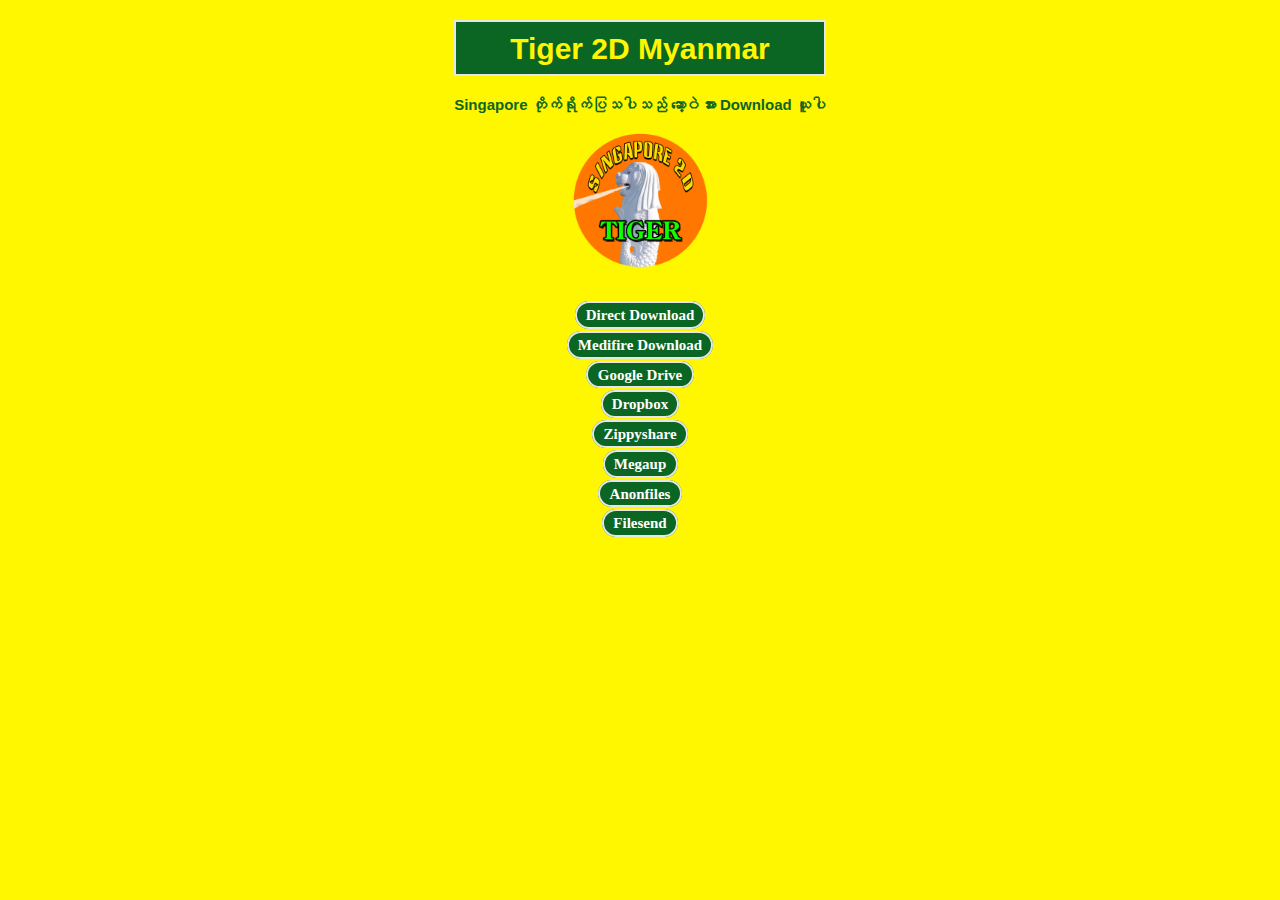
<file: index.html>
<html>
<head>
    <title>Tiger 2D Myanmar</title>
    <link rel="stylesheet" href="style.css" type="text/css" media="screen">
    <link rel="stylesheet" href="iconfont.css" type="text/css" media="screen">
    <meta name="description" content="ဆော့ဝဲဒေါင်းယူပါ">
    <meta name="viewport" content="initial-scale=1, maximum-scale=1">
</head>
<body>
    <header id="header">

            <div class="content">
                <h1>Tiger 2D Myanmar</h1>
                <h2>Singapore တိုက်ရိုက်ပြသပါသည် ဆော့၀ဲအား‌ Download ယူပါ</h2>
<img alt="" border="0" width="150" height="150" src="logo.png"/>
                <ul class="actions">
                    <li><a href="https://tg2d.com/download/Tiger_2D(V1.3.1).apk" class="button">Direct  Download</a></li>
                    <li><a href="https://www.mediafire.com/file/asowlfmiw5bkdf0/Tiger_2D(V1.3.1).apk/file" class="button">Medifire  Download</a></li>
                    <li><a href="https://drive.google.com/file/d/1OJVcLCGNlYt0_-SBOiRGYNkbEO3TvJMC/view?usp=sharing" class="button">Google Drive</a></li>
                    <li><a href="https://www.dropbox.com/s/kzfcdyhfqx15kbi/Tiger_2D(V1.3.1).apk?dl=0" class="button">Dropbox</a></li>
                    <li><a href="https://www108.zippyshare.com/v/67scvKK7/file.html" class="button">Zippyshare</a></li>
                    <li><a href="https://megaup.net/1Lmg0/Tiger_2D(V1.3.1).apk" class="button">Megaup</a></li>
                    <li><a href="https://anonfiles.com/92g3h7m6yd/Tiger_2D_V1.3.1_apk" class="button">Anonfiles</a></li>
                    <li><a href="https://xfl.jp/PRIWFI" class="button">Filesend</a></li>
                </ul>
                
                <!-- BEGIN: Powered by Supercounters.com -->
<center>
    <h2><script type="text/javascript" src="//widget.supercounters.com/ssl/texthit.js"></script>
    <script type="text/javascript">var sc_texthit_var = sc_texthit_var || [];sc_text_hit(1638079,"Visits","0b6623");</script></h2></center>
<!-- END: Powered by Supercounters.com -->

                
            </div>
        </div>
    </header>
</body>
</html>
</file>
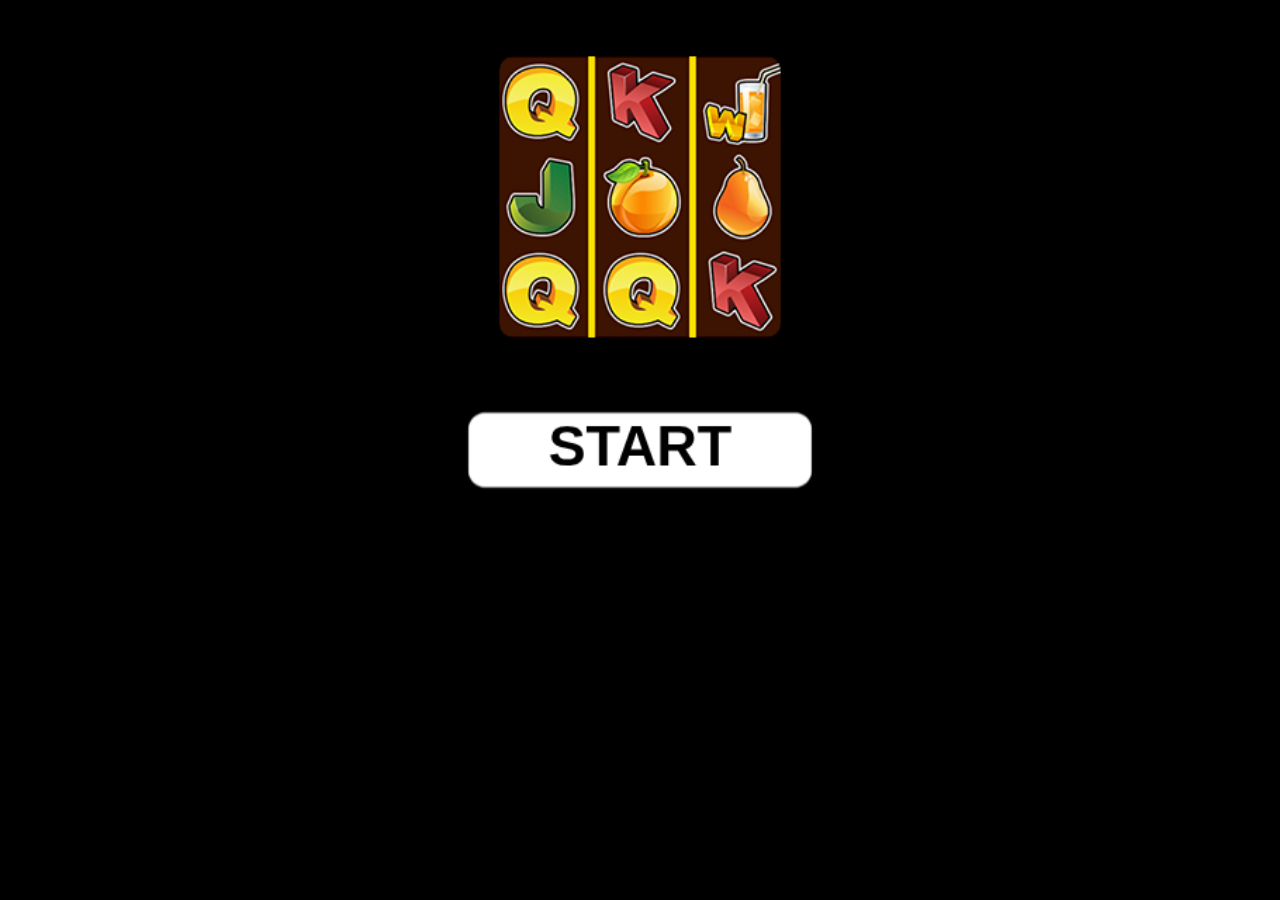
<file: slot/fruits/index.html>
<!DOCTYPE html>
<html>
    <head>
        <title></title>
        <link rel="stylesheet" href="css/reset.css" type="text/css">
        <link rel="stylesheet" href="css/main.css" type="text/css">
        <link rel="stylesheet" href="css/orientation_utils.css" type="text/css">
        <link rel="stylesheet" href="css/ios_fullscreen.css" type="text/css">
        <meta http-equiv="Content-Type" content="text/html; charset=UTF-8">

        <meta name="viewport" content="width=device-width, user-scalable=no, initial-scale=1.0, minimum-scale=1.0, maximum-scale=1.0, minimal-ui" />
	<meta name="msapplication-tap-highlight" content="no"/>

        <script type="text/javascript" src="js/jquery-3.2.1.min.js"></script>
        <script type="text/javascript" src="js/createjs-2015.11.26.min.js"></script>
        <script type="text/javascript" src="js/howler.min.js"></script>
        <script type="text/javascript" src="js/main.js"></script>
        
    </head>
    <body ondragstart="return false;" ondrop="return false;" >
	<div style="position: fixed; background-color: transparent; top: 0px; left: 0px; width: 100%; height: 100%"></div>
          <script>
            $(document).ready(function(){
                     var oMain = new CMain({
                                    win_occurrence:30,        //WIN PERCENTAGE.SET A VALUE FROM 0 TO 100.
                                    slot_cash: 100,          //THIS IS THE CURRENT SLOT CASH AMOUNT. THE GAME CHECKS IF THERE IS AVAILABLE CASH FOR WINNINGS.
                                    min_reel_loop:2,          //NUMBER OF REEL LOOPS BEFORE SLOT STOPS  
                                    reel_delay: 6,            //NUMBER OF FRAMES TO DELAY THE REELS THAT START AFTER THE FIRST ONE
                                    time_show_win:2000,       //DURATION IN MILLISECONDS OF THE WINNING COMBO SHOWING
                                    time_show_all_wins: 2000, //DURATION IN MILLISECONDS OF ALL WINNING COMBO
                                    money:100,               //STARING CREDIT FOR THE USER
									
                                    /***********PAYTABLE********************/
                                    //EACH SYMBOL PAYTABLE HAS 5 VALUES THAT INDICATES THE MULTIPLIER FOR X1,X2,X3,X4 OR X5 COMBOS
                                    paytable_symbol_1: [0,0,100,150,200], //PAYTABLE FOR SYMBOL 1
                                    paytable_symbol_2: [0,0,50,100,150],  //PAYTABLE FOR SYMBOL 2
                                    paytable_symbol_3: [0,10,25,50,100],  //PAYTABLE FOR SYMBOL 3
                                    paytable_symbol_4: [0,10,25,50,100],  //PAYTABLE FOR SYMBOL 4
                                    paytable_symbol_5: [0,5,15,25,50],    //PAYTABLE FOR SYMBOL 5
                                    paytable_symbol_6: [0,2,10,20,35],    //PAYTABLE FOR SYMBOL 6
                                    paytable_symbol_7: [0,1,5,10,15],     //PAYTABLE FOR SYMBOL 7
                                    /*************************************/
                                    fullscreen:true,           //SET THIS TO FALSE IF YOU DON'T WANT TO SHOW FULLSCREEN BUTTON
                                    check_orientation:true,    //SET TO FALSE IF YOU DON'T WANT TO SHOW ORIENTATION ALERT ON MOBILE DEVICES
                                    show_credits:true,         //ENABLE/DISABLE CREDITS BUTTON IN THE MAIN SCREEN
                                    ad_show_counter:3         //NUMBER OF SPIN PLAYED BEFORE AD SHOWING
                                    // 
                                    //// THIS FEATURE  IS ACTIVATED ONLY WITH CTL ARCADE PLUGIN./////////////////////////// 
                                    /////////////////// YOU CAN GET IT AT: ///////////////////////////////////////////////////////// 
                                    // http://codecanyon.net/item/ctl-arcade-wordpress-plugin/13856421///////////

                                });

                    $(oMain).on("start_session", function (evt) {
                        if(getParamValue('ctl-arcade') === "true"){
                            parent.__ctlArcadeStartSession();
                        }
                        //...ADD YOUR CODE HERE EVENTUALLY
                    });

                    $(oMain).on("end_session", function (evt) {
                        if(getParamValue('ctl-arcade') === "true"){
                            parent.__ctlArcadeEndSession();
                        }
                        //...ADD YOUR CODE HERE EVENTUALLY
                    });
                    
                    $(oMain).on("bet_placed", function (evt, oBetInfo) {
                        var iBet = oBetInfo.bet;
                        var iTotBet = oBetInfo.tot_bet;
                        //...ADD YOUR CODE HERE EVENTUALLY
                    });
                
                    $(oMain).on("save_score", function (evt, iMoney) {
                        if(getParamValue('ctl-arcade') === "true"){
                            parent.__ctlArcadeSaveScore({score:iMoney});
                        }
                        //...ADD YOUR CODE HERE EVENTUALLY
                    });
                    
                    $(oMain).on("show_preroll_ad", function (evt) {
                        //...ADD YOUR CODE HERE EVENTUALLY
                    });
                    
                    $(oMain).on("show_interlevel_ad", function (evt) {
                        if(getParamValue('ctl-arcade') === "true"){
                            parent.__ctlArcadeShowInterlevelAD();
                        }
                        //...ADD YOUR CODE HERE EVENTUALLY
                    });

                    $(oMain).on("share_event", function(evt, iScore) {
                           if(getParamValue('ctl-arcade') === "true"){
                               parent.__ctlArcadeShareEvent({   
                                                                img: TEXT_SHARE_IMAGE,
                                                                title: TEXT_SHARE_TITLE,
                                                                msg: TEXT_SHARE_MSG1 + iScore+ TEXT_SHARE_MSG2,
                                                                msg_share: TEXT_SHARE_SHARE1 + iScore + TEXT_SHARE_SHARE1});
                           }
                    });
                     
                    if(isIOS()){
                        setTimeout(function(){sizeHandler();},200);
                    }else{
                        sizeHandler();
                    }
           });

        </script>
        <div class="check-fonts">
            <p class="check-font-1">test 1</p>
        </div> 
        
        <canvas id="canvas" class='ani_hack' width="1500" height="640"> </canvas>
        <div data-orientation="landscape" class="orientation-msg-container"><p class="orientation-msg-text">Please rotate your device</p></div>
        <div id="block_game" style="position: fixed; background-color: transparent; top: 0px; left: 0px; width: 100%; height: 100%; display:none"></div>
    </body>
</html>
</file>
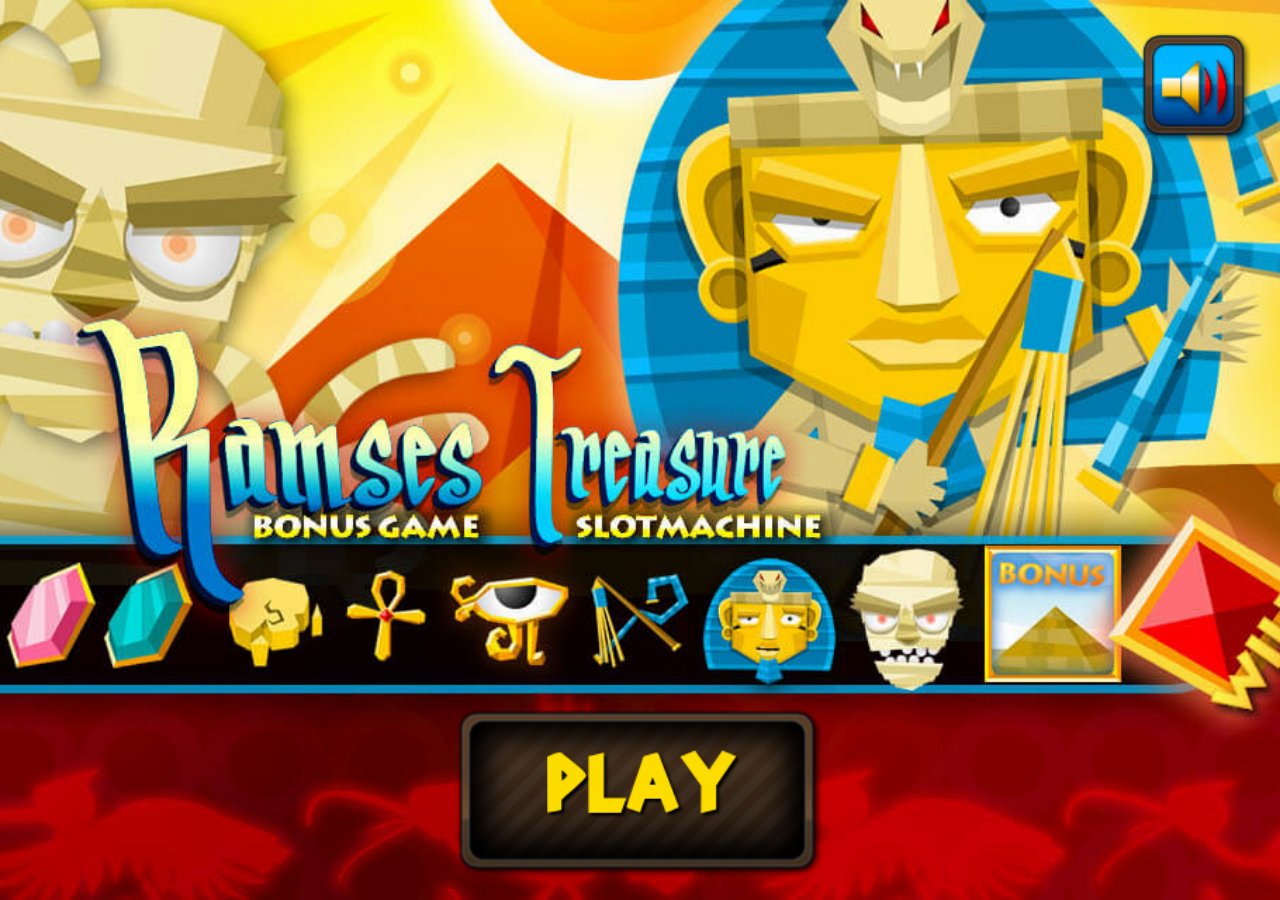
<file: slot/ramses/index.html>
<!DOCTYPE html>
<html>
    <head>
        <title></title>
        <link rel="stylesheet" href="css/reset.css" type="text/css">
        <link rel="stylesheet" href="css/main.css" type="text/css">
        <meta http-equiv="Content-Type" content="text/html; charset=UTF-8">

        <meta name="viewport" content="width=device-width, user-scalable=no, initial-scale=1.0, minimum-scale=1.0, maximum-scale=1.0, minimal-ui" />
	    <meta name="msapplication-tap-highlight" content="no"/>

        <script type="text/javascript" src="js/jquery-2.0.3.min.js"></script>
        <script type="text/javascript" src="js/createjs-2013.12.12.min.js"></script>
        <script type="text/javascript" src="js/main.js"></script>
        
    </head>
    <body ondragstart="return false;" ondrop="return false;" >
	<div style="position: fixed; background-color: transparent; top: 0px; left: 0px; width: 100%; height: 100%"></div>
          <script>
            $(document).ready(function(){
                     var oMain = new CMain({
                                    win_occurrence:40,        //WIN PERCENTAGE.SET A VALUE FROM 0 TO 100.
                                    slot_cash: 200,          //THIS IS THE CURRENT SLOT CASH AMOUNT. THE GAME CHECKS IF THERE IS AVAILABLE CASH FOR WINNINGS.
                                    bonus_occurrence:15,      //SET BONUS OCCURRENCE PERCENTAGE IF PLAYER GET A WIN. SET A VALUE FROM 0 TO 100. (IF 100%, PLAYER GET A BONUS EVERYTIME THERE IS A WIN).
                                    min_reel_loop:1,          //NUMBER OF REEL LOOPS BEFORE SLOT STOPS  
                                    reel_delay: 0,            //NUMBER OF FRAMES TO DELAY THE REELS THAT START AFTER THE FIRST ONE
                                    time_show_win:2000,       //DURATION IN MILLISECONDS OF THE WINNING COMBO SHOWING
                                    time_show_all_wins: 2000, //DURATION IN MILLISECONDS OF ALL WINNING COMBO
                                    money:100,               //STARING CREDIT FOR THE USER
                                    min_bet:0.05,             //MINIMUM COIN FOR BET
                                    max_bet: 0.5,             //MAXIMUM COIN FOR BET
                                    max_hold:3,               //MAXIMUM NUMBER OF POSSIBLE HOLD ON REELS
                                    perc_win_prize_1: 50,       //OCCURENCE PERCENTAGE FOR PRIZE 1 IN BONUS
                                    perc_win_prize_2: 35,       //OCCURENCE PERCENTAGE FOR PRIZE 2 IN BONUS
                                    perc_win_prize_3: 15,       //OCCURENCE PERCENTAGE FOR PRIZE 3 IN BONUS
                                    num_symbol_bonus:3,        //NUMBER OF BONUS SYMBOLS (DEFAULT IS SYMBOL 9) THAT MUST BE SHOWN TO ACHIEVE THE BONUS PANEL
                                    num_spin_ads_showing:10     //NUMBER OF SPIN TO COMPLETE, BEFORE TRIGGERING AD SHOWING.
                                    //// THIS FUNCTIONALITY IS ACTIVATED ONLY WITH CTL ARCADE PLUGIN.///////////////////////////
                                    /////////////////// YOU CAN GET IT AT: /////////////////////////////////////////////////////////
                                    // http://codecanyon.net/item/ctl-arcade-wordpress-plugin/13856421 ///////////
                                });

                $(oMain).on("start_session", function (evt) {
                    if(getParamValue('ctl-arcade') === "true"){
                        parent.__ctlArcadeStartSession();
                    }
                    //...ADD YOUR CODE HERE EVENTUALLY
                });

                $(oMain).on("end_session", function (evt) {
                    if(getParamValue('ctl-arcade') === "true"){
                        parent.__ctlArcadeEndSession();
                    }
                    //...ADD YOUR CODE HERE EVENTUALLY
                });

                $(oMain).on("save_score", function (evt, iMoney) {
                    if(getParamValue('ctl-arcade') === "true"){
                        parent.__ctlArcadeSaveScore({score:iMoney});
                    }
                    //...ADD YOUR CODE HERE EVENTUALLY
                });

                $(oMain).on("show_interlevel_ad", function (evt) {
                    if(getParamValue('ctl-arcade') === "true"){
                        parent.__ctlArcadeShowInterlevelAD();
                    }
                    //...ADD YOUR CODE HERE EVENTUALLY
                });

                $(oMain).on("share_event", function (evt, oData) {
                    if(getParamValue('ctl-arcade') === "true"){
                        parent.__ctlArcadeShareEvent(oData);
                    }
                    //...ADD YOUR CODE HERE EVENTUALLY
                });
                     
                if(isIOS()){
                    setTimeout(function(){sizeHandler();},200); 
                }else{ 
                    sizeHandler(); 
                }
           });

        </script>
        <canvas id="canvas" class='ani_hack' width="1500" height="640"> </canvas>
        <div id="block_game" style="position: fixed; background-color: transparent; top: 0px; left: 0px; width: 100%; height: 100%; display:none"></div>
    </body>
</html>
</file>
<file: style.css>
body {
  margin:0px;
  padding:0px;
}
#header {
  background: #fff700;
  height: 100vh;
  min-height: 50em;
  display: -moz-flex;
  display: -webkit-flex;
  display: -ms-flex;
  display: flex;
  -moz-justify-content: center;
  -webkit-justify-content: center;
  -ms-justify-content: center;
  justify-content: center;
}
#header .content {
  vertical-align: baseline;
  font-size: 24px;
  color: rgb(208, 228, 248);
  font-weight: normal;
  text-align:center;
}
#header .content h1 {
  font-family: Arial, Helvetica, sans-serif;
  font-size: 30px;
  color:#fff700;
  height: 1.85em;
  line-height: 1.95em;
background-color: #0b6623;
box-shadow: inset 0 0 0 2px #e6e6e6;
  font-weight: bold;
}
#header .content h2 {
  font-family: Arial, Helvetica, sans-serif;
  font-size: 15px;
  color:#0b6623;
  font-weight: bold;
}


ul.actions {
  cursor: default;
  list-style: none;
  padding-left: 0;
  
}
.button {
  border-radius: 100px;
  border: 0;
  cursor: pointer;
  display: inline-block;
  font-weight: bold;
  height: 1.85em;
  line-height: 1.95em;
  padding: 0 0.75em;
  text-align: center;
  text-decoration: none;
  white-space: nowrap;
  font-size:15px;
  background-color: #0b6623;
  color: #FFF;
  box-shadow: inset 0 0 0 2px #e6e6e6;
  
}

.button.icon::before {
  margin-right: 0.5em;
}
</file>
<file: iconfont.css>
@font-face {
  font-family: 'iconfont';
  src: url('../font/iconfont.eot?42433881');
  src: url('../font/iconfont.eot?42433881#iefix') format('embedded-opentype'),
       url('../font/iconfont.woff?42433881') format('woff'),
       url('../font/iconfont.ttf?42433881') format('truetype'),
       url('../font/iconfont.svg?42433881#iconfont') format('svg');
  font-weight: normal;
  font-style: normal;
}
/* Chrome hack: SVG is rendered more smooth in Windozze. 100% magic, uncomment if you need it. */
/* Note, that will break hinting! In other OS-es font will be not as sharp as it could be */
/*
@media screen and (-webkit-min-device-pixel-ratio:0) {
  @font-face {
    font-family: 'iconfont';
    src: url('../font/iconfont.svg?42433881#iconfont') format('svg');
  }
}
*/
 
 [class^="icon-"]:before, [class*=" icon-"]:before {
  font-family: "iconfont";
  font-style: normal;
  font-weight: normal;
  speak: none;
 
  display: inline-block;
  text-decoration: inherit;
  width: 1em;
  margin-right: .2em;
  text-align: center;
  /* opacity: .8; */
 
  /* For safety - reset parent styles, that can break glyph codes*/
  font-variant: normal;
  text-transform: none;
 
  /* fix buttons height, for twitter bootstrap */
  line-height: 1em;
 
  /* Animation center compensation - margins should be symmetric */
  /* remove if not needed */
  margin-left: .2em;
 
  /* you can be more comfortable with increased icons size */
  /* font-size: 120%; */
 
  /* Font smoothing. That was taken from TWBS */
  -webkit-font-smoothing: antialiased;
  -moz-osx-font-smoothing: grayscale;
 
  /* Uncomment for 3D effect */
  /* text-shadow: 1px 1px 1px rgba(127, 127, 127, 0.3); */
}
 
.icon-link-ext:before { content: '\e800'; } /* '' */
.icon-github-squared:before { content: '\e802'; } /* '' */
</file>
<file: slot/fruits/css/main.css>
root { 
    display: block;
}

body{
    background-color: #ff8500;
    background-repeat: repeat-x;
    background-position: top;   
}

*, *:before, *:after {
    -webkit-user-select: none;
    -khtml-user-select: none;
    -moz-user-select: none;
    -ms-user-select: none;
    user-select: none;
}
     
input, input:before, input:after {
    -webkit-user-select: initial;
    -khtml-user-select: initial;
    -moz-user-select: initial;
    -ms-user-select: initial;
    user-select: initial;
} 

::selection { background: transparent;color:inherit; }
::-moz-selection { background: transparent;color:inherit; }

#canvas{
    position: fixed; 
}

canvas {
    image-rendering: optimizeSpeed;
    image-rendering:-o-crisp-edges;
    image-rendering:-webkit-optimize-contrast;
    -ms-interpolation-mode: nearest-neighbor;
    -ms-touch-action: none;
}

.ani_hack{
    -webkit-perspective: 1000;
    -webkit-backface-visibility: hidden;
    
    -webkit-touch-callout: none;
    -webkit-user-select: none;
    -khtml-user-select: none;
    -moz-user-select: none;
    -ms-user-select: none;
    user-select: none;
    outline: none;
    -webkit-tap-highlight-color: transparent; /* mobile webkit */
}


.check-fonts{
                position: fixed;
                opacity:0;
}

.check-font-1{
        font-family: 'arialbold';
}
                
@font-face {
    font-family: 'arialbold';
    src: url('arialbd-webfont.eot');
    src: url('arialbd-webfont.eot?#iefix') format('embedded-opentype'),
         url('arialbd-webfont.woff2') format('woff2'),
         url('arialbd-webfont.woff') format('woff'),
         url('arialbd-webfont.ttf') format('truetype'),
         url('arialbd-webfont.svg#arialbold') format('svg');
    font-weight: normal;
    font-style: normal;

}
</file>
<file: slot/fruits/css/orientation_utils.css>
.orientation-msg-container{
    width: 100%;
    height: 100%;
    display: none;
    position: fixed;
    background-color: #000;
}

.orientation-msg-text{
    font-size: 40px;
    font-family: "Arial";
    color: #fff;
    text-align: center;
    width: 80%;
    
    position: fixed;
    top: 50%;
    -webkit-transform: translate(15%,-50%);
    -moz-transform: translate(15%,-50%);
    -ms-transform: translate(15%,-50%);
    transform: translate(15%,-50%);
    
        
}

@media (max-width: 767px) {
    .orientation-msg-text{    
        font-size: 30px;  
    }
}


@media (max-width: 500px) {
    .orientation-msg-text{    
        font-size: 30px;  
    }
}
</file>
<file: slot/fruits/css/ios_fullscreen.css>
body{
    background-color: #000 !important;
}

/*ios fullscreen*/
.xxx-game-iframe-iphone-se{
    height: 226px !important;
}

.xxx-ios-fullscreen-message{
    position: fixed;
    top: 0px;
    left: 0px;
    width: 100vw;
    height: 100vh;
    display: none;
    background-color: rgba(0,0,0,0.5);
    
    z-index: 10000;    
    
    -webkit-touch-callout: none;
    -webkit-user-select: none;
    -moz-user-select: none;
    -ms-user-select: none;
    user-select: none;
    -ms-touch-action: none;
    touch-action: none;    
}

.xxx-ios-fullscreen-scroll{
    width: 100vw;
    height: 120vh;
    position: absolute;
    z-index: 10001;
    top: 0;
    left: 0;
    display: none;
    
    -webkit-touch-callout: none;
    -webkit-user-select: none;
    -moz-user-select: none;
    -ms-user-select: none;
    user-select: none;
    -ms-touch-action: none;
    touch-action: none;     
}

.xxx-ios-fullscreen-swipe{
    width: 30%;
    height: 30%;
    
    background-image: url(../sprites/swipe.png);
    background-position: center center;
    background-repeat: no-repeat;
    background-size: contain;
    
    position: absolute;
    top: 50%;
    left: 50%;
    
    -ms-transform :  translate( -50%, -50%) !important;
    -webkit-transform :  translate( -50%, -50%) !important;
    transform :  translate( -50%, -50%) !important;    
    
    animation: xxx-animation-ios-swipe 1.5s ease infinite;
    
    -webkit-touch-callout: none;
    -webkit-user-select: none;
    -moz-user-select: none;
    -ms-user-select: none;
    user-select: none;
    -ms-touch-action: none;
    touch-action: none;    
}


@keyframes xxx-animation-ios-swipe {
  0%, 100% {
    top: 40%;
  }
  50% {
    top: 60%;
  }
}
</file>
<file: slot/ramses/css/main.css>
root { 
    display: block;
}

body{
    background-color: #ff8500;
    background-repeat: repeat-x;
    background-position: top;   
}

*, *:before, *:after {
    -webkit-user-select: none;
    -khtml-user-select: none;
    -moz-user-select: none;
    -ms-user-select: none;
    user-select: none;
}
     
input, input:before, input:after {
    -webkit-user-select: initial;
    -khtml-user-select: initial;
    -moz-user-select: initial;
    -ms-user-select: initial;
    user-select: initial;
}

::selection { background: transparent;color:inherit; }
::-moz-selection { background: transparent;color:inherit; }

#canvas{
    position: fixed;
    
}

canvas {
    image-rendering: optimizeSpeed;
    image-rendering:-o-crisp-edges;
    image-rendering:-webkit-optimize-contrast;
    -ms-interpolation-mode: nearest-neighbor;
	-ms-touch-action: none;
}

.ani_hack{
    -webkit-perspective: 1000;
    -webkit-backface-visibility: hidden;
    
    -webkit-touch-callout: none;
    -webkit-user-select: none;
    -khtml-user-select: none;
    -moz-user-select: none;
    -ms-user-select: none;
    user-select: none;
    outline: none;
    -webkit-tap-highlight-color: transparent; /* mobile webkit */
}

/***************FONTS*******************/
@font-face {
    font-family: 'walibi0615bold';
    src: url('walibi-holland-webfont.eot');
    src: url('walibi-holland-webfont.eot?#iefix') format('embedded-opentype'),
         url('walibi-holland-webfont.woff2') format('woff2'),
         url('walibi-holland-webfont.woff') format('woff'),
         url('walibi-holland-webfont.ttf') format('truetype'),
         url('walibi-holland-webfont.svg#walibi0615bold') format('svg');
    font-weight: normal;
    font-style: normal;

}

@font-face {
    font-family: 'adonaisregular';
    src: url('adonais-webfont.eot');
    src: url('adonais-webfont.eot?#iefix') format('embedded-opentype'),
         url('adonais-webfont.woff2') format('woff2'),
         url('adonais-webfont.woff') format('woff'),
         url('adonais-webfont.ttf') format('truetype'),
         url('adonais-webfont.svg#adonaisregular') format('svg');
    font-weight: normal;
    font-style: normal;

}
</file>
